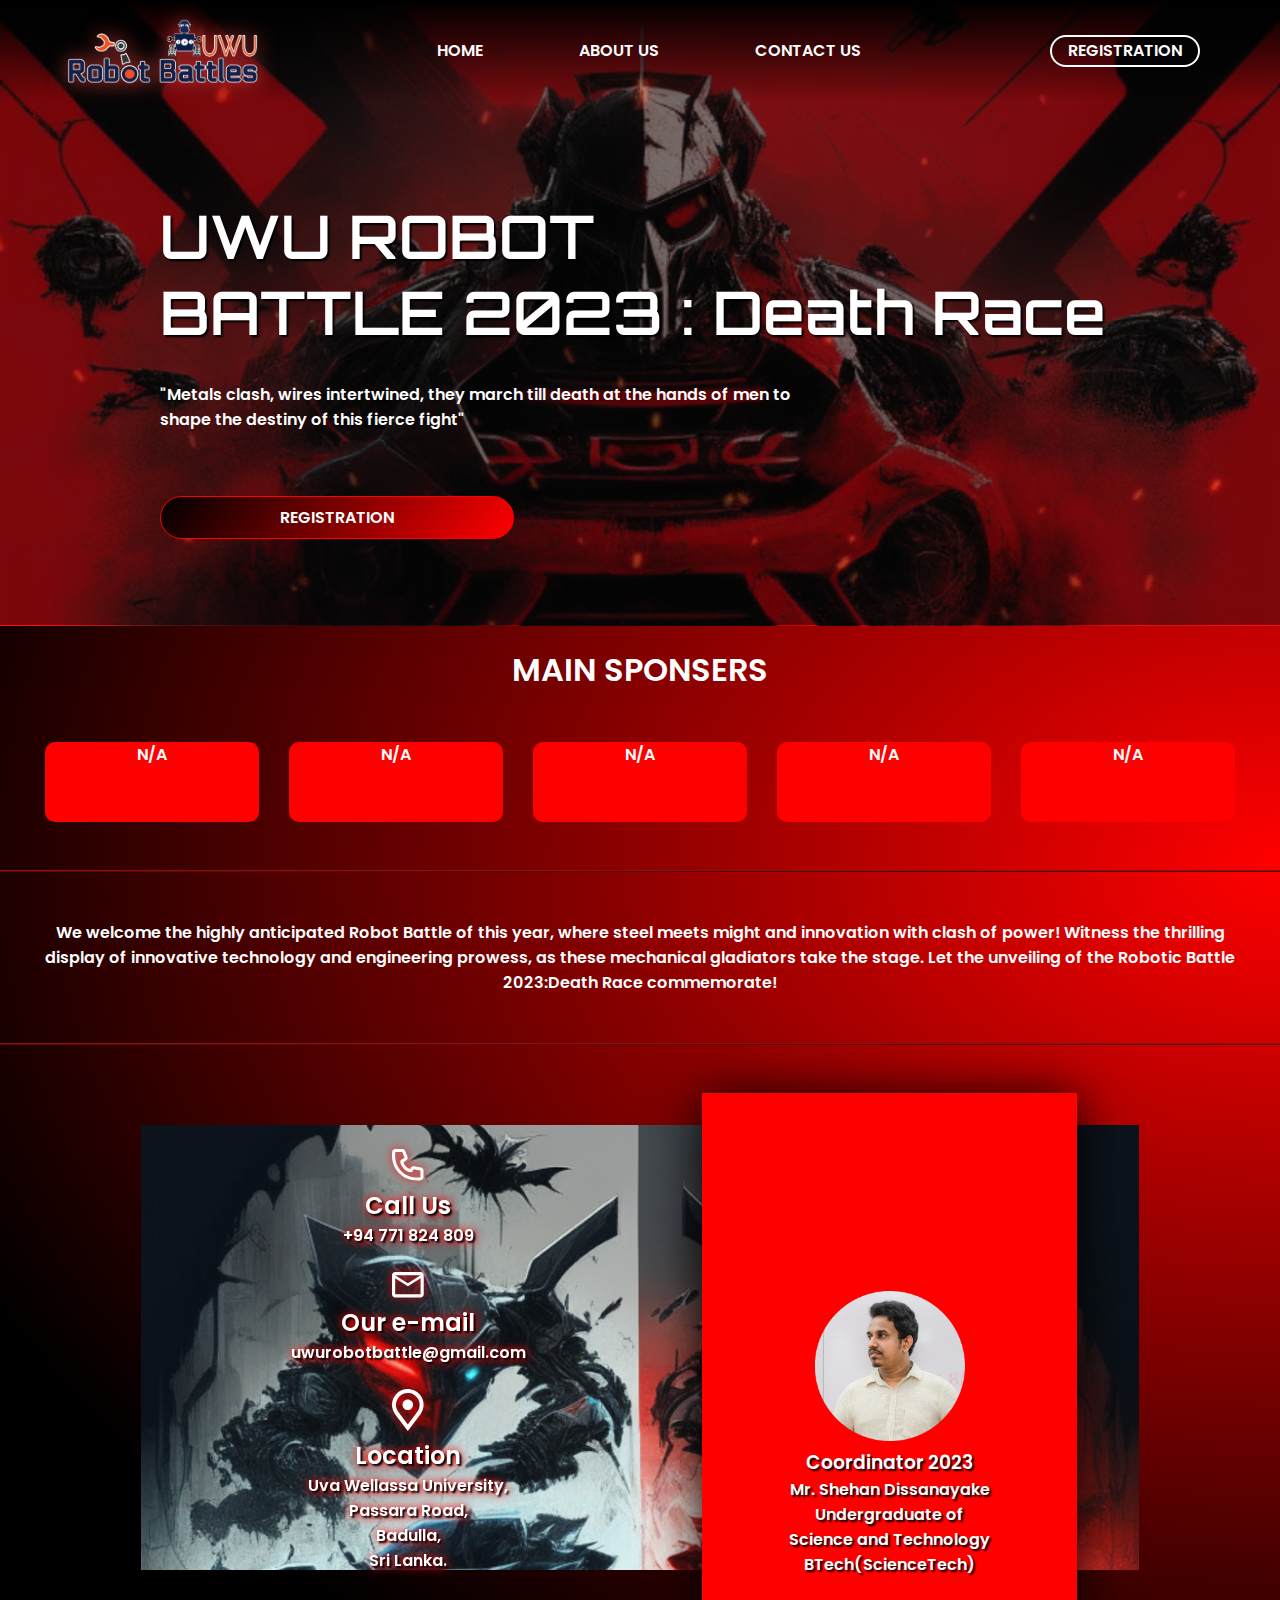
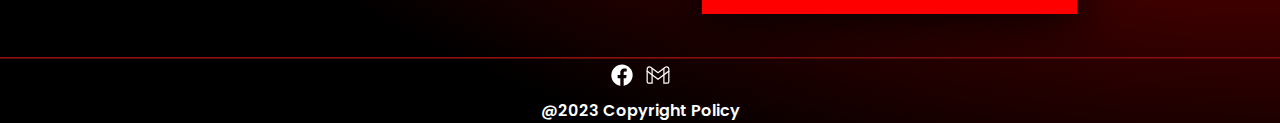
<file: index.html>
<!DOCTYPE html>
<html lang="en">
<head>
    <meta charset="UTF-8">
    <meta name="viewport" content="width=device-width, initial-scale=1.0">
    <title>Uva Wellassa University Robot Battle</title>
    <link rel="stylesheet" href="style/style1.css">
    <link rel="icon" href="assets/icon/ColorLogo1.png" type="image/icon type">
    <link rel="preconnect" href="https://fonts.gstatic.com" crossorigin>
    <link href="https://fonts.googleapis.com/css2?family=Cinzel&family=Orbitron&family=Poppins:wght@200&display=swap" rel="stylesheet">
    <title>Document</title>
</head>
<body>
    <div id="banner">
        <img src="assets/img/sparks.gif" id="banner-overlay" />
        <img src="assets/img/banner2.png" id="banner-img" />
    </div>
    <div id="upper">
        <div id="nav-bar">
            <img id="logo" src="assets/icon/ColorLogo1.png" alt="Robot battle logo">
            <ul class="nav-ul">
                <li><a href="index.html">HOME</a></li>
                <li><a href="#">ABOUT US</a></li>
                <li><a href="#contact">CONTACT US</a></li>
            </ul>
            <a id="reg-btn" href="register.html">REGISTRATION</a>
        </div>
        <div id="banner-details">
            <div id="banner-title">
                UWU ROBOT <br/>BATTLE 2023 : Death Race
            </div>
            <div id="banner-content">
                "Metals clash, wires intertwined, they march till death at the hands of men to shape the destiny of this fierce fight"
            </div>
            <a href="register.html"><div id="registration2">
                REGISTRATION
            </div>
            </a>
        </div>
    </div>
    <div id="lower">
        <div id="sponserbox">
            <div id="stitle">
                <h1>MAIN SPONSERS</h1>
            </div>
            <ul id="sponsers">
                <li >N/A</li>
                <li >N/A</li>
                <li >N/A</li>
                <li >N/A</li>
                <li >N/A</li>
            </ul>
        </div>
        <div class="line"></div>
        <div id="text1">
            <span>We welcome the highly anticipated Robot Battle of this year, where steel meets might and innovation with clash of power! Witness the thrilling display of innovative technology and engineering prowess, as these mechanical gladiators take the stage. Let the unveiling of the Robotic Battle 2023:Death Race commemorate!</span>
        </div>
        <div class="line"></div>
        <div id="contact">
            <img id="banner2" src="assets/img/4.png" alt="Banner2">
            <div id="c-details">
                <ul>
                    <li><img src="assets/icon/phone.svg" alt="Call"><div class="c-details"><h2>Call Us</h2><h4>+94 771 824 809</h4></div></li>
                    <li><img src="assets/icon/mail.svg" alt="email"><div class="c-details"><h2>Our e-mail</h2><h4>uwurobotbattle@gmail.com</h4></div></li>
                    <li><img src="assets/icon/location.svg" alt="address"><div class="c-details"><h2>Location</h2><h4>Uva Wellassa University,<br> Passara Road,<br> Badulla,<br> Sri Lanka.</h4></div></li>
                </ul>
            </div>
            <div id="rect">
                <img src="assets/creator/1.png" alt="">
                <div id="discrip"><h3> Coordinator 2023 </h3>Mr. Shehan Dissanayake <br>Undergraduate of <br>Science and 
Technology <br>BTech(ScienceTech)</div>
            </div>
        </div>
        <div class="line"></div>
        <div id="end">
            <a href="https://web.facebook.com/uwurobotbattles"><img src="assets/icon/fb.svg" alt="fb"></a>
            <a href="mailto:uwurobotbattle@gmail.com"><img src="assets/icon/gmail.svg" alt="gmail"></a>
        </div>
        <span>@2023 Copyright Policy</span>
    </div>
    <script src="code/code.js"></script>
</body>
</html>
</file>
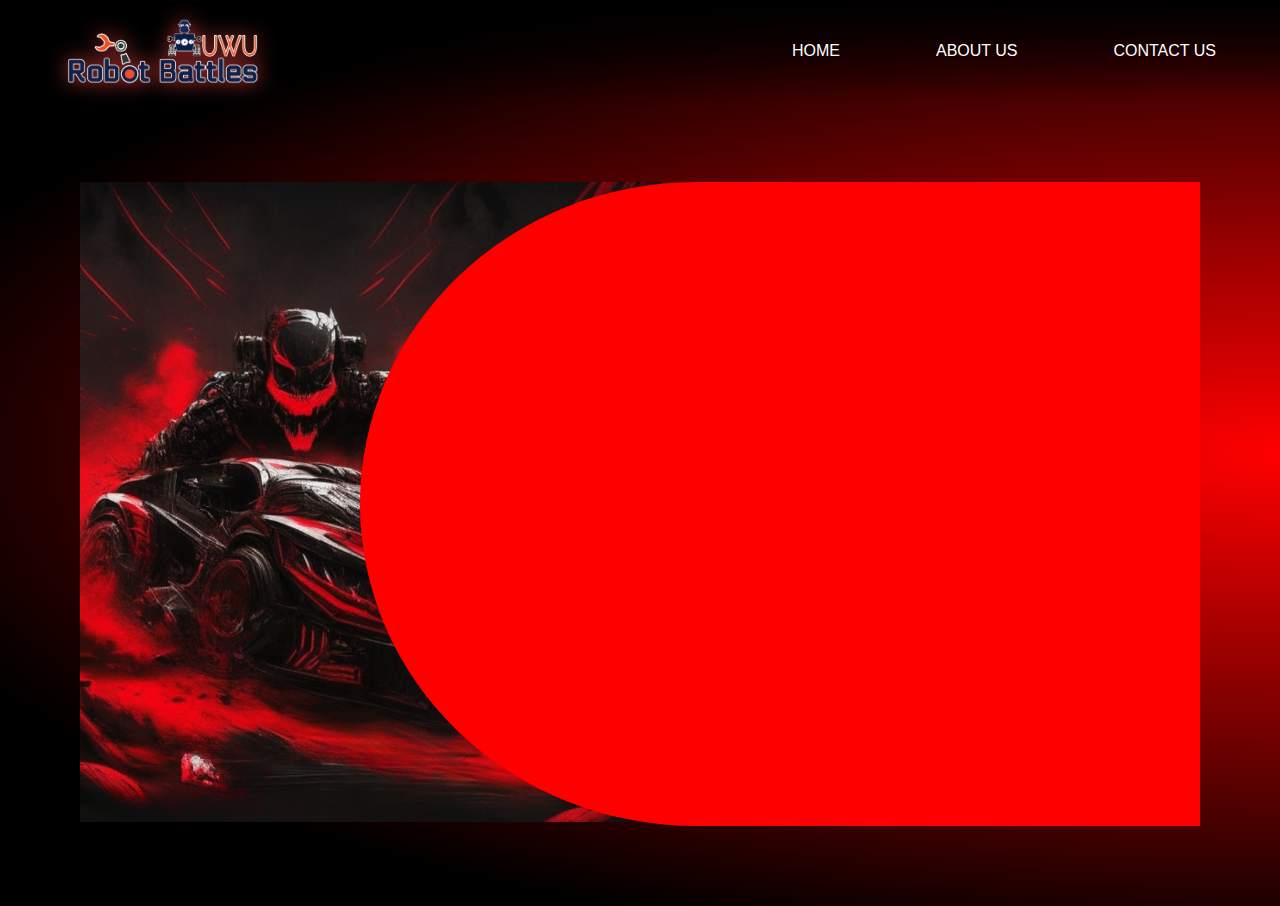
<file: register.html>
<!DOCTYPE html>
<html lang="en">
<head>
    <meta charset="UTF-8">
    <meta name="viewport" content="width=device-width, initial-scale=1.0">
    <link rel="stylesheet" href="style/style2.css">
    <link rel="icon" href="assets/icon/ColorLogo1.png" type="image/icon type">
    <title>UWU Battle REGISTRATION</title>
</head>
<body>
    <div id="nav-bar">
        <img id="logo" src="assets/icon/ColorLogo1.png" alt="Robot battle logo">
        <ul class="nav-ul">
            <li><a href="index.html">HOME</a></li>
            <li><a href="#">ABOUT US</a></li>
            <li><a href="index.html#contact">CONTACT US</a></li>
        </ul>
    </div>
    <div id="form-banner">
        <div id="banner1">
            <img src="assets/img/bannerR.png" alt="">
        </div>
        <div id="formback1">
            <div id="formback2"></div>
        </div>
    </div>
</body>
</html>
</file>
<file: style/style1.css>
:root{
    --box-shadow:0px 4px 50px #000000;
}
*{
    margin: 0;
    padding: 0;
    font-family: Poppins,sans-serif;
    font-weight: 600;
    text-decoration: none;
    scroll-behavior: smooth;
    transition: all 0.5s ease;
    color: white;
    
}
body{
    background-color: red;
    background: -webkit-radial-gradient(100% 50%, rgba(255,0,0,1) 0%, rgba(0,0,0,1) 80%);
	background: -o-radial-gradient(right 25%, rgba(255,0,0,1) 0%, rgba(0,0,0,1) 60%);
	background: -moz-radial-gradient(right 25%, rgba(255,0,0,1) 0%, rgba(0,0,0,1) 60%);
	background: -ms-radial-gradient(right 25%, rgba(255,0,0,1) 0%, rgba(0,0,0,1) 60%);
	background: radial-gradient(right 25%, rgba(255,0,0,1) 0%, rgba(0,0,0,1) 60%);
    height:fit-content;
}
.line{
    width: 100%;
    height: 2px;
    background-image: linear-gradient( rgb(165, 19, 19)0%, rgb(65, 6, 6) 100%);
}
#banner img{
    width: 100%;
}
#banner-overlay{
    position: absolute;
    opacity: 0.5;
}
#upper{
    position: absolute;
    top: 0;
    width: 100%;
}
#nav-bar{
    background-image: linear-gradient(0deg , rgba(217,217,217,0) 0%, rgba(0,0,0,1) 100%);
    display: flex;
    width: 100%;
    justify-content: space-between;
    align-items: center;
}
#logo{
    margin: 1em 1em 1em 4em;
    width: 200px;
   filter: drop-shadow(0px 0px 10px rgba(231, 61, 61, 0.781));
}
#nav-bar ul{
    display: flex;
    list-style: none;
}
#nav-bar li{
    margin: 0em 4em 0em 2em;
}
#reg-btn{
    border: solid 2px white;
    border-radius: 50px;
    margin-right: 5em;
    padding: 0.1em 1em 0.1em 1em;
}
#banner-details{
    margin: 6em 0em 0em 10em;
}
#banner-title{
    font-family: Orbitron;
    font-size: 60px;
    text-shadow: 2px 2px 2px rgba(0,0,0,1);
}
#banner-content{
    margin-top: 2em;
    width: 60%;
}
#registration2{
    margin-top: 4em;
    cursor: pointer;
    border: solid 1px red;
    text-align: center;
    width: 20em;
    border-radius: 50px;
    padding: 0.5em 1em 0.5em 1em;
    background: linear-gradient(-50.762514748641deg , rgba(255,0,0,1) 0%, rgba(0,0,0,1) 100%);
}
#sponserbox{
    margin: 1%;
}
#lower{
    text-align: center;
}
#sponserbox ul{
    margin:3em 2em 3em 2em;
    display: flex;
    justify-content: space-between;
    list-style: none;
}
#sponsers li{
    display: inline;
    text-align: center;
    background-color: red;
    width: 18%;
    height: 5em;
    border-radius: 10px;
}
#text1{
    margin:3em 2em 3em 2em;
}
#contact{
    position: relative;
    margin: 5em 1em 5em 1em;
}
#contact ul{
    list-style: none;
    float: inline-start;
    margin-left: 14em;
    width: 20em;
    display:table;
}
#contact li{
    display:block;
    margin: 1.5em 0em 1em 1em;
    
}
#c-details{
    position: absolute;
    top: 0;
    color: #000;
    filter: drop-shadow(0px 0px 4px rgb(255, 0, 0));
    text-shadow: 2px 2px 2px rgba(0,0,0,1);
}
#c-details img{
    width: 32px;
}
#banner2{
    width:80%;
}
#rect{
    position: absolute;
    top: -2em;
    left:55%;
    background-color: red;
    width: 30%;
    height:80%;
    align-content: center;
    padding: 10em 0em 0em 0em;
    box-shadow: var(--box-shadow);
    text-shadow: 2px 2px 2px rgba(0,0,0,1);
}
#rect img{
    width: 150px;
}
#end img{
    width: 32px;
}
#end{
    align-content: center;
}
span{
    margin-bottom: 5em;
}
@media (max-width: 950px){
    *{
        font-size: 10px;    
    }
    #logo{
        width: 80px;
        margin: 1em 1em 1em 2em;
    }
    #banner-title{
        font-size: 30px;
    }
    #contact{
        margin: 5em 0em 5em 0em;
    }
    #contact ul{
        align-content: center;
        margin-left: 10em;
    }
    
    #c-details img{
        width: 12px;
    }
    #rect{
        height:95%;
        padding: 5em 0em 0em 0em;
    }
    #rect img{
        width: 64px;
    }
    
}
@media (max-width: 750px){
    *{
        font-size: 6px;    
    }
    #logo{
        width: 50px;
        margin: 1em 1em 1em 2em;
    }
    #reg-btn{
        display: none;
    }   
    #banner-title{
        font-size: x-small;
    }
    #registration2{
        margin-top: 2em;
        width: 10em;
    }
    #contact li{
        margin: 0.1em 0em 0em 0em;
    }
}
</file>
<file: style/style2.css>
:root{
    --box-shadow:0px 4px 50px #000000;
}
*{
    margin: 0;
    padding: 0;
    font-family: Poppins,sans-serif;font-weight: 600;
    text-decoration: none;
    scroll-behavior: smooth;
    transition: all 0.5s ease;
    color: white;
    font-weight: 500;
    
}
#nav-bar{
    background-image: linear-gradient(0deg , rgba(217,217,217,0) 0%, rgba(0,0,0,1) 100%);
    display: flex;
    width: 100%;
    justify-content: space-between;
    align-items: center;
}
#logo{
    margin: 1em 1em 1em 4em;
    width: 200px;
    filter: drop-shadow(0px 0px 10px rgba(231, 61, 61, 0.781));
}
#nav-bar ul{
    display: flex;
    list-style: none;
}
#nav-bar li{
    margin: 0em 4em 0em 2em;
}
body{
    background-color: red;
    background: -webkit-radial-gradient(100% 50%, rgba(255,0,0,1) 0%, rgba(0,0,0,1) 80%);
	background: -o-radial-gradient(right 25%, rgba(255,0,0,1) 0%, rgba(0,0,0,1) 60%);
	background: -moz-radial-gradient(right 25%, rgba(255,0,0,1) 0%, rgba(0,0,0,1) 60%);
	background: -ms-radial-gradient(right 25%, rgba(255,0,0,1) 0%, rgba(0,0,0,1) 60%);
	background: radial-gradient(right 25%, rgba(255,0,0,1) 0%, rgba(0,0,0,1) 60%);
    height:fit-content;
}

#form-banner{
    margin: 5em;
    position: relative;
}

#banner1 img{
    height: 40em;
}

#formback1{
    position: absolute;
    top: 0;
    left: 25%;
    width: 60%;
    height: 100%;
    background-color: red;
    border-radius: 200%;

}
#formback2{
    position: absolute;
    top: 0;
    left: 50%;
    width: 75%;
    height: 100%;
    background-color: red;

}

@media (max-width: 950px){
    *{
        font-size: 10px;    
    }
    #logo{
        width: 80px;
        margin: 1em 1em 1em 2em;
    }
}
</file>
